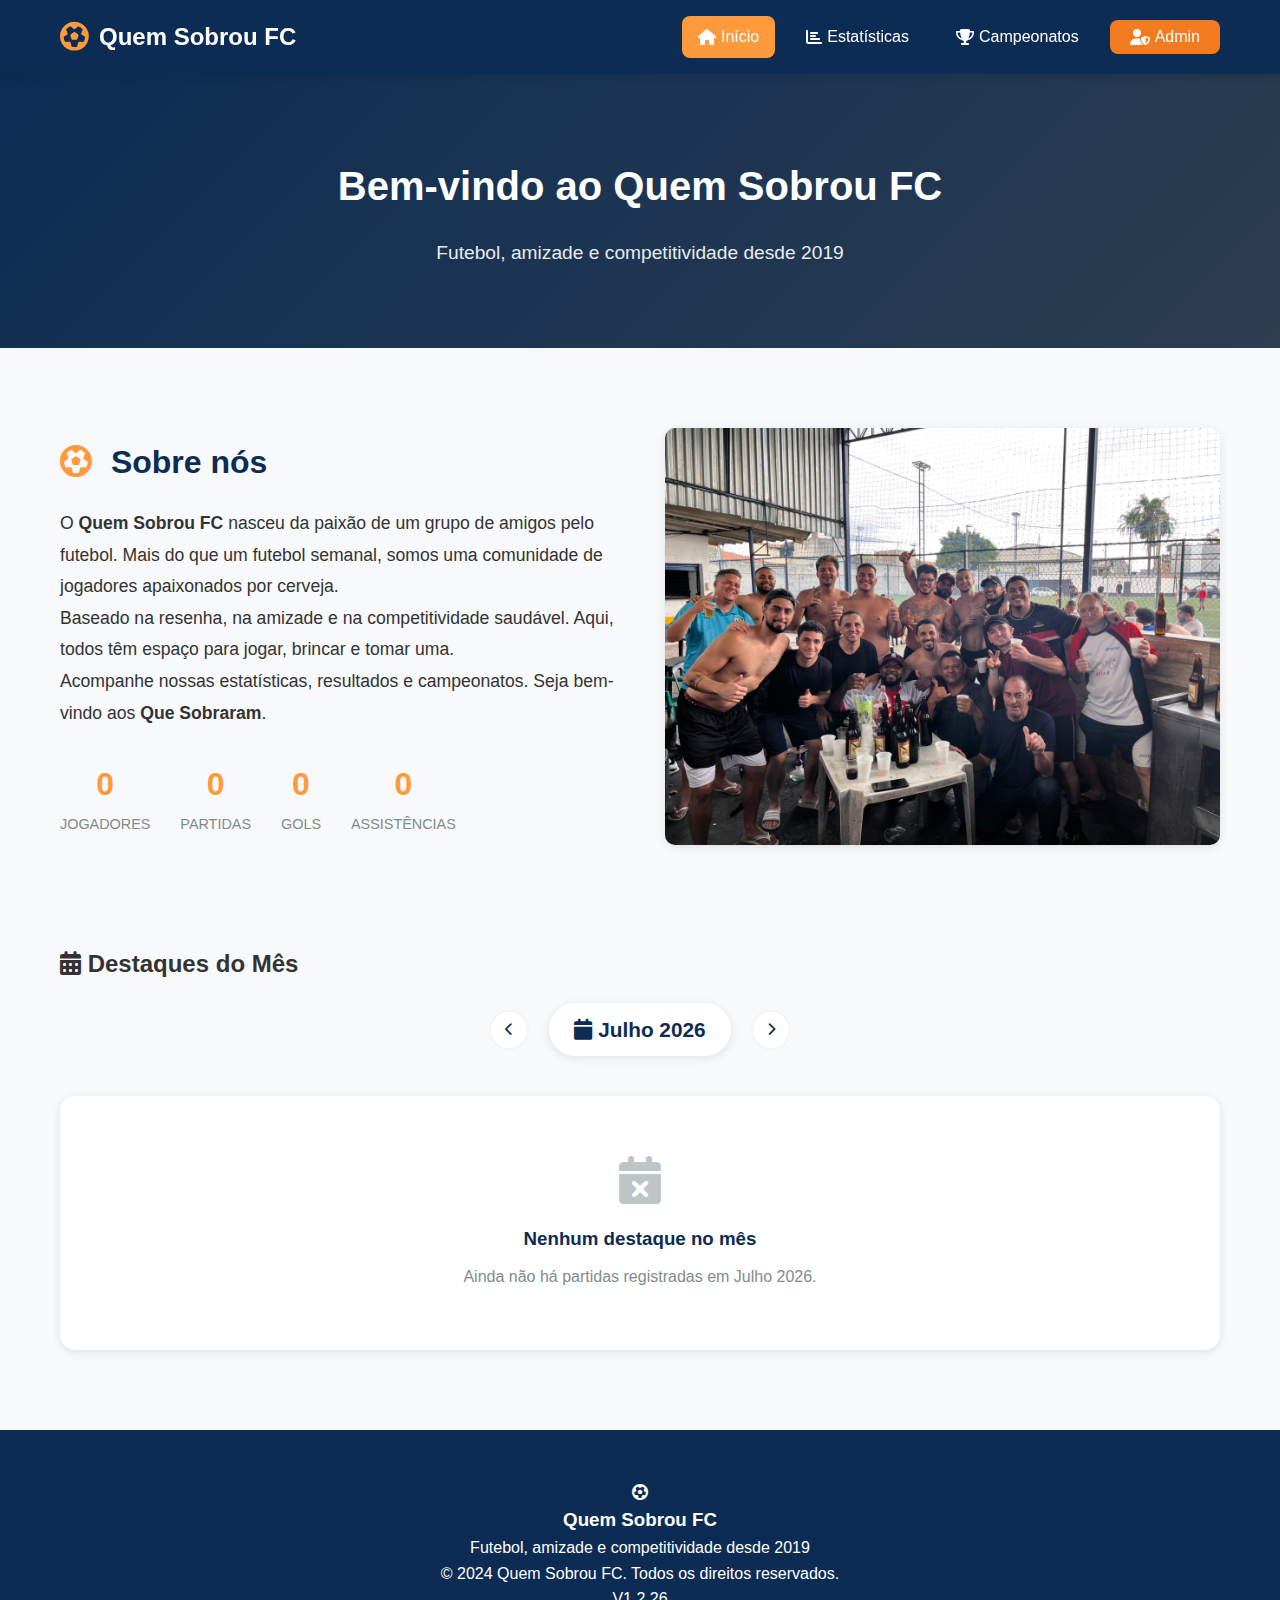
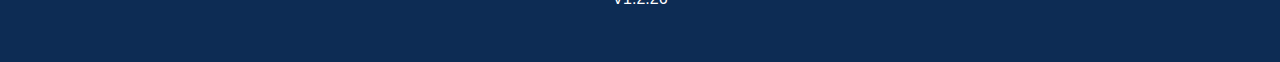
<file: index.html>
<!DOCTYPE html>
<html lang="pt-BR">
<head>
    <meta charset="UTF-8">
    <meta name="viewport" content="width=device-width, initial-scale=1.0">
    <title>Quem Sobrou FC - Início</title>
    
    <!-- FONT AWESOME -->
    <link rel="stylesheet" href="https://cdnjs.cloudflare.com/ajax/libs/font-awesome/6.4.0/css/all.min.css">
    
    <!-- CSS -->
    <link rel="stylesheet" href="css/style.css">
</head>
<body>
    <!-- ============================================ -->
    <!-- NAVBAR -->
    <!-- ============================================ -->
    <nav class="navbar">
        <div class="nav-container">
            <div class="nav-brand">
                <i class="fas fa-futbol"></i>
                <h1>Quem Sobrou FC</h1>
            </div>
            
            <div class="nav-menu">
                <a href="index.html" class="nav-link active">
                    <i class="fas fa-home"></i> Início
                </a>
                <a href="mural.html" class="nav-link">
                    <i class="fas fa-chart-bar"></i> Estatísticas
                </a>
                <a href="tournament.html" class="nav-link">
                    <i class="fas fa-trophy"></i> Campeonatos
                </a>
                <button id="admin-login-btn" class="nav-btn">
                    <i class="fas fa-user-shield"></i> Admin
                </button>
            </div>
            
            <button class="nav-toggle" id="navToggle">
                <i class="fas fa-bars"></i>
            </button>
        </div>
    </nav>

    <!-- ============================================ -->
    <!-- HERO SECTION -->
    <!-- ============================================ -->
    <section class="hero">
        <div class="hero-content">
            <h2>Bem-vindo ao Quem Sobrou FC</h2>
            <p>Futebol, amizade e competitividade desde 2019</p>
        </div>
    </section>

    
    <section class="about-section">
        <div class="about-container">
            <div class="about-content">
                <h2>
                    <i class="fas fa-futbol"></i> 
                    Sobre nós
                </h2>
                <div class="about-text">
                    <p>O <strong>Quem Sobrou FC</strong> nasceu da paixão de um grupo de amigos pelo futebol. Mais do que um futebol semanal, somos uma comunidade de jogadores apaixonados por cerveja.</p>
                    <p>Baseado na resenha, na amizade e na competitividade saudável. Aqui, todos têm espaço para jogar, brincar e tomar uma.</p>
                    <p>Acompanhe nossas estatísticas, resultados e campeonatos. Seja bem-vindo aos <strong>Que Sobraram</strong>.</p>
                </div>
                
                <div class="about-stats">
                    <div class="about-stat">
                        <span class="number" id="totalJogadores">0</span>
                        <span class="label">Jogadores</span>
                    </div>
                    <div class="about-stat">
                        <span class="number" id="totalPartidas">0</span>
                        <span class="label">Partidas</span>
                    </div>
                    <div class="about-stat">
                        <span class="number" id="totalGols">0</span>
                        <span class="label">Gols</span>
                    </div>
                    <div class="about-stat">
                        <span class="number" id="totalAssists">0</span>
                        <span class="label">Assistências</span>
                    </div>
                </div>
            </div>
            
            <div class="about-image">
                <img src="images/quem-sobrou-fc.jpg" alt="Time Quem Sobrou FC" 
                     onerror="this.style.display='none'; this.nextElementSibling.style.display='flex';">
                <div class="about-image-placeholder" style="display: none;">
                    <i class="fas fa-users"></i>
                    <p>🖼️ Quem Sobrou FC</p>
                    <p style="font-size: 0.9rem; margin-top: 10px;">Adicione aqui a foto do time</p>
                </div>
            </div>
        </div>
    </section>

    <!-- ============================================ -->
    <!-- DESTAQUES DO MÊS (ATUALIZADO) -->
    <!-- ============================================ -->
    <section class="highlights">
        <div class="container">
            <h2><i class="fas fa-calendar-alt"></i> Destaques do Mês</h2>
            
            <!-- SELETOR DE MÊS -->
            <div class="month-highlight-selector">
                <button id="prevMonthBtn" class="month-nav-btn">
                    <i class="fas fa-chevron-left"></i>
                </button>
                <span id="currentMonthDisplay" class="current-month">
                    <i class="fas fa-calendar"></i> 
                    <span id="monthName">Fevereiro 2024</span>
                </span>
                <button id="nextMonthBtn" class="month-nav-btn">
                    <i class="fas fa-chevron-right"></i>
                </button>
            </div>
            
            <!-- CARDS DE DESTAQUE -->
            <div class="stats-grid" id="monthlyHighlights">
                <div class="stat-card highlight-card" id="artilheiroCard">
                    <div class="stat-icon">
                        <i class="fas fa-crown"></i>
                    </div>
                    <span class="stat-badge">⚽ ARTILHEIRO DO MÊS</span>
                    <h3 id="artilheiroNome">---</h3>
                    <p class="player-stats" id="artilheiroStats">0 gols</p>
                    <div class="player-meta" id="artilheiroMeta"></div>
                </div>
                
                <div class="stat-card highlight-card" id="assistenteCard">
                    <div class="stat-icon">
                        <i class="fas fa-handshake"></i>
                    </div>
                    <span class="stat-badge">🎯 GARÇOM DO MÊS</span>
                    <h3 id="assistenteNome">---</h3>
                    <p class="player-stats" id="assistenteStats">0 assistências</p>
                    <div class="player-meta" id="assistenteMeta"></div>
                </div>
                
                <div class="stat-card highlight-card" id="mvpCard">
                    <div class="stat-icon">
                        <i class="fas fa-star"></i>
                    </div>
                    <span class="stat-badge">🏆 MVP DO MÊS</span>
                    <h3 id="mvpNome">---</h3>
                    <p class="player-stats" id="mvpStats">⭐ 0.0 de média</p>
                    <div class="player-meta" id="mvpMeta"></div>
                </div>
            </div>
            
            <!-- MENSAGEM DE CARREGAMENTO -->
            <div id="highlightsLoading" class="empty-state" style="display: none;">
                <i class="fas fa-spinner fa-spin"></i>
                <p>Carregando estatísticas do mês...</p>
            </div>
            
            <!-- MENSAGEM SEM DADOS -->
            <div id="noHighlightsMessage" class="empty-state" style="display: none;">
                <i class="fas fa-calendar-times"></i>
                <h3>Nenhum destaque no mês</h3>
                <p>Ainda não há partidas registradas em <span id="emptyMonthName">Fevereiro 2024</span>.</p>
            </div>
        </div>
    </section>

    <!-- ============================================ -->
    <!-- MODAL DE LOGIN -->
    <!-- ============================================ -->
    <div id="login-modal" class="modal">
        <div class="modal-content">
            <div class="modal-header">
                <h3><i class="fas fa-user-shield"></i> Acesso Administrativo</h3>
                <button class="close-modal">&times;</button>
            </div>
            <div class="modal-body">
                <form id="login-form">
                    <div class="form-group">
                        <label for="username">Usuário</label>
                        <input type="text" id="username" class="form-control" placeholder="Digite seu usuário" required>
                    </div>
                    <div class="form-group">
                        <label for="password">Senha</label>
                        <input type="password" id="password" class="form-control" placeholder="Digite sua senha" required>
                    </div>
                    <div class="form-group">
                        <label>
                            <input type="checkbox" id="remember-me"> Lembrar meu usuário
                        </label>
                    </div>
                    <button type="submit" class="btn btn-login">
                        <i class="fas fa-sign-in-alt"></i> Entrar no Painel
                    </button>
                    <div id="login-error" class="login-error">
                        <i class="fas fa-exclamation-circle"></i>
                        <span id="error-message">Usuário ou senha incorretos</span>
                    </div>
                </form>
            </div>
        </div>
    </div>

    <!-- ============================================ -->
    <!-- RODAPÉ -->
    <!-- ============================================ -->
    <footer class="footer">
        <div class="container">
            <div class="footer-content">
                <div class="footer-brand">
                    <i class="fas fa-futbol"></i>
                    <h3>Quem Sobrou FC</h3>
                    <p>Futebol, amizade e competitividade desde 2019</p>
                </div>
                
                <div class="footer-social">
                    <!-- <a href="#" target="_blank"><i class="fab fa-instagram"></i></a>
                    <a href="#" target="_blank"><i class="fab fa-whatsapp"></i></a>
                    <a href="#" target="_blank"><i class="fab fa-telegram"></i></a> -->
                </div>
            </div>
            <div class="footer-copyright">
                <p>&copy; 2024 Quem Sobrou FC. Todos os direitos reservados.</p>
                <p>V1.2.26</p>
            </div>
        </div>
    </footer>

    <!-- SCRIPTS -->
    <script src="js/credentials.js"></script>
    <script src="js/auth.js"></script>
    <script src="js/main.js"></script>

    <script>
        
        document.addEventListener('DOMContentLoaded', function() {
            // Elementos do seletor de mês
            const prevMonthBtn = document.getElementById('prevMonthBtn');
            const nextMonthBtn = document.getElementById('nextMonthBtn');
            const monthNameEl = document.getElementById('monthName');
            const emptyMonthNameEl = document.getElementById('emptyMonthName');
            
            // Estado do mês atual
            let currentMonth = new Date().getMonth() + 1; // 1-12
            let currentYear = new Date().getFullYear();
            
            // Nomes dos meses
            const monthNames = [
                'Janeiro', 'Fevereiro', 'Março', 'Abril', 'Maio', 'Junho',
                'Julho', 'Agosto', 'Setembro', 'Outubro', 'Novembro', 'Dezembro'
            ];
            
            // Atualizar título do mês
            function atualizarTituloMes() {
                const nomeMes = `${monthNames[currentMonth - 1]} ${currentYear}`;
                if (monthNameEl) monthNameEl.textContent = nomeMes;
                if (emptyMonthNameEl) emptyMonthNameEl.textContent = nomeMes;
            }
            
            // Carregar dados do localStorage
            function carregarDadosMes() {
                try {
                    const saved = localStorage.getItem('quemSobrouFC');
                    if (!saved) return { players: [], matches: [] };
                    
                    const data = JSON.parse(saved);
                    return {
                        players: data.players || [],
                        matches: data.matches || []
                    };
                } catch (e) {
                    console.error('Erro ao carregar dados:', e);
                    return { players: [], matches: [] };
                }
            }
            
            // Filtrar partidas do mês atual
            function filtrarPartidasDoMes() {
                const dados = carregarDadosMes();
                
                return dados.matches.filter(match => {
                    const data = new Date(match.data);
                    const ano = data.getFullYear();
                    const mes = data.getMonth() + 1;
                    return ano === currentYear && mes === currentMonth;
                });
            }
            
            // Calcular estatísticas do mês
            function calcularEstatisticasMes() {
                const partidas = filtrarPartidasDoMes();
                const dados = carregarDadosMes();
                
                const stats = {
                    jogadores: {},
                    totalGols: 0,
                    totalAssists: 0,
                    totalPartidas: partidas.length
                };
                
                // Inicializar jogadores
                dados.players.forEach(jogador => {
                    stats.jogadores[jogador.id] = {
                        id: jogador.id,
                        nome: jogador.nome,
                        partidas: 0,
                        gols: 0,
                        assists: 0,
                        rating: 0
                    };
                });
                
                // Calcular estatísticas das partidas do mês
                partidas.forEach(partida => {
                    partida.estatisticas.forEach(est => {
                        if (stats.jogadores[est.jogadorId]) {
                            stats.jogadores[est.jogadorId].partidas++;
                            stats.jogadores[est.jogadorId].gols += est.gols || 0;
                            stats.jogadores[est.jogadorId].assists += est.assists || 0;
                            stats.jogadores[est.jogadorId].rating += est.rating || 0;
                        }
                    });
                });
                
                return stats;
            }
            
            // Atualizar cards de destaque
            function atualizarDestaquesMes() {
                const stats = calcularEstatisticasMes();
                const partidas = filtrarPartidasDoMes();
                
                const loadingEl = document.getElementById('highlightsLoading');
                const noDataEl = document.getElementById('noHighlightsMessage');
                const cardsContainer = document.getElementById('monthlyHighlights');
                
                // Se não houver partidas no mês
                if (partidas.length === 0) {
                    cardsContainer.style.display = 'none';
                    if (noDataEl) noDataEl.style.display = 'block';
                    if (loadingEl) loadingEl.style.display = 'none';
                    
                    // Limpar cards
                    document.getElementById('artilheiroNome').textContent = '---';
                    document.getElementById('artilheiroStats').textContent = '0 gols';
                    document.getElementById('assistenteNome').textContent = '---';
                    document.getElementById('assistenteStats').textContent = '0 assistências';
                    document.getElementById('mvpNome').textContent = '---';
                    document.getElementById('mvpStats').textContent = '⭐ 0.0 de média';
                    return;
                }
                
                // Mostrar cards e esconder mensagens
                cardsContainer.style.display = 'grid';
                if (noDataEl) noDataEl.style.display = 'none';
                if (loadingEl) loadingEl.style.display = 'none';
                
                // Encontrar artilheiro
                let artilheiro = null;
                let maxGols = 0;
                
                // Encontrar garçom
                let assistente = null;
                let maxAssists = 0;
                
                // Encontrar MVP (melhor média de rating)
                let mvp = null;
                let maxMedia = 0;
                
                Object.values(stats.jogadores).forEach(jogador => {
                    if (jogador.partidas === 0) return;
                    
                    // Gols
                    if (jogador.gols > maxGols) {
                        maxGols = jogador.gols;
                        artilheiro = jogador;
                    }
                    
                    // Assistências
                    if (jogador.assists > maxAssists) {
                        maxAssists = jogador.assists;
                        assistente = jogador;
                    }
                    
                    // Média de rating
                    const media = jogador.rating / jogador.partidas;
                    if (media > maxMedia) {
                        maxMedia = media;
                        mvp = jogador;
                    }
                });
                
                // Atualizar card do artilheiro
                if (artilheiro) {
                    document.getElementById('artilheiroNome').textContent = artilheiro.nome;
                    document.getElementById('artilheiroStats').textContent = `${artilheiro.gols} gol${artilheiro.gols !== 1 ? 's' : ''}`;
                    document.getElementById('artilheiroMeta').innerHTML = `<small>⚽ ${artilheiro.partidas} jogo${artilheiro.partidas !== 1 ? 's' : ''}</small>`;
                } else {
                    document.getElementById('artilheiroNome').textContent = '---';
                    document.getElementById('artilheiroStats').textContent = '0 gols';
                    document.getElementById('artilheiroMeta').innerHTML = '';
                }
                
                // Atualizar card do assistente
                if (assistente) {
                    document.getElementById('assistenteNome').textContent = assistente.nome;
                    document.getElementById('assistenteStats').textContent = `${assistente.assists} assistência${assistente.assists !== 1 ? 's' : ''}`;
                    document.getElementById('assistenteMeta').innerHTML = `<small>🎯 ${assistente.partidas} jogo${assistente.partidas !== 1 ? 's' : ''}</small>`;
                } else {
                    document.getElementById('assistenteNome').textContent = '---';
                    document.getElementById('assistenteStats').textContent = '0 assistências';
                    document.getElementById('assistenteMeta').innerHTML = '';
                }
                
                // Atualizar card do MVP
                if (mvp) {
                    const mediaFormatada = (mvp.rating / mvp.partidas).toFixed(1);
                    document.getElementById('mvpNome').textContent = mvp.nome;
                    document.getElementById('mvpStats').textContent = `⭐ ${mediaFormatada} de média`;
                    document.getElementById('mvpMeta').innerHTML = `<small>🏆 ${mvp.partidas} jogo${mvp.partidas !== 1 ? 's' : ''}</small>`;
                } else {
                    document.getElementById('mvpNome').textContent = '---';
                    document.getElementById('mvpStats').textContent = '⭐ 0.0 de média';
                    document.getElementById('mvpMeta').innerHTML = '';
                }
            }
            
            // Atualizar estatísticas gerais (sobre o time)
            function atualizarEstatisticasGerais() {
                const dados = carregarDadosMes();
                
                const totalJogadores = dados.players?.length || 0;
                const totalPartidas = dados.matches?.length || 0;
                const totalGols = dados.matches?.reduce((sum, m) => 
                    sum + m.estatisticas?.reduce((s, e) => s + (e.gols || 0), 0), 0) || 0;
                const totalAssists = dados.matches?.reduce((sum, m) => 
                    sum + m.estatisticas?.reduce((s, e) => s + (e.assists || 0), 0), 0) || 0;
                
                const jogadoresEl = document.getElementById('totalJogadores');
                const partidasEl = document.getElementById('totalPartidas');
                const golsEl = document.getElementById('totalGols');
                const assistsEl = document.getElementById('totalAssists');
                
                if (jogadoresEl) jogadoresEl.textContent = totalJogadores;
                if (partidasEl) partidasEl.textContent = totalPartidas;
                if (golsEl) golsEl.textContent = totalGols;
                if (assistsEl) assistsEl.textContent = totalAssists;
            }
            
            // Navegação entre meses
            if (prevMonthBtn) {
                prevMonthBtn.addEventListener('click', function() {
                    currentMonth--;
                    if (currentMonth < 1) {
                        currentMonth = 12;
                        currentYear--;
                    }
                    atualizarTituloMes();
                    atualizarDestaquesMes();
                });
            }
            
            if (nextMonthBtn) {
                nextMonthBtn.addEventListener('click', function() {
                    currentMonth++;
                    if (currentMonth > 12) {
                        currentMonth = 1;
                        currentYear++;
                    }
                    atualizarTituloMes();
                    atualizarDestaquesMes();
                });
            }
            
            // Inicializar
            atualizarTituloMes();
            atualizarDestaquesMes();
            atualizarEstatisticasGerais();
            
            // Atualizar a cada 30 segundos
            setInterval(() => {
                atualizarDestaquesMes();
                atualizarEstatisticasGerais();
            }, 30000);
        });
    </script>
</body>
</html>
</file>
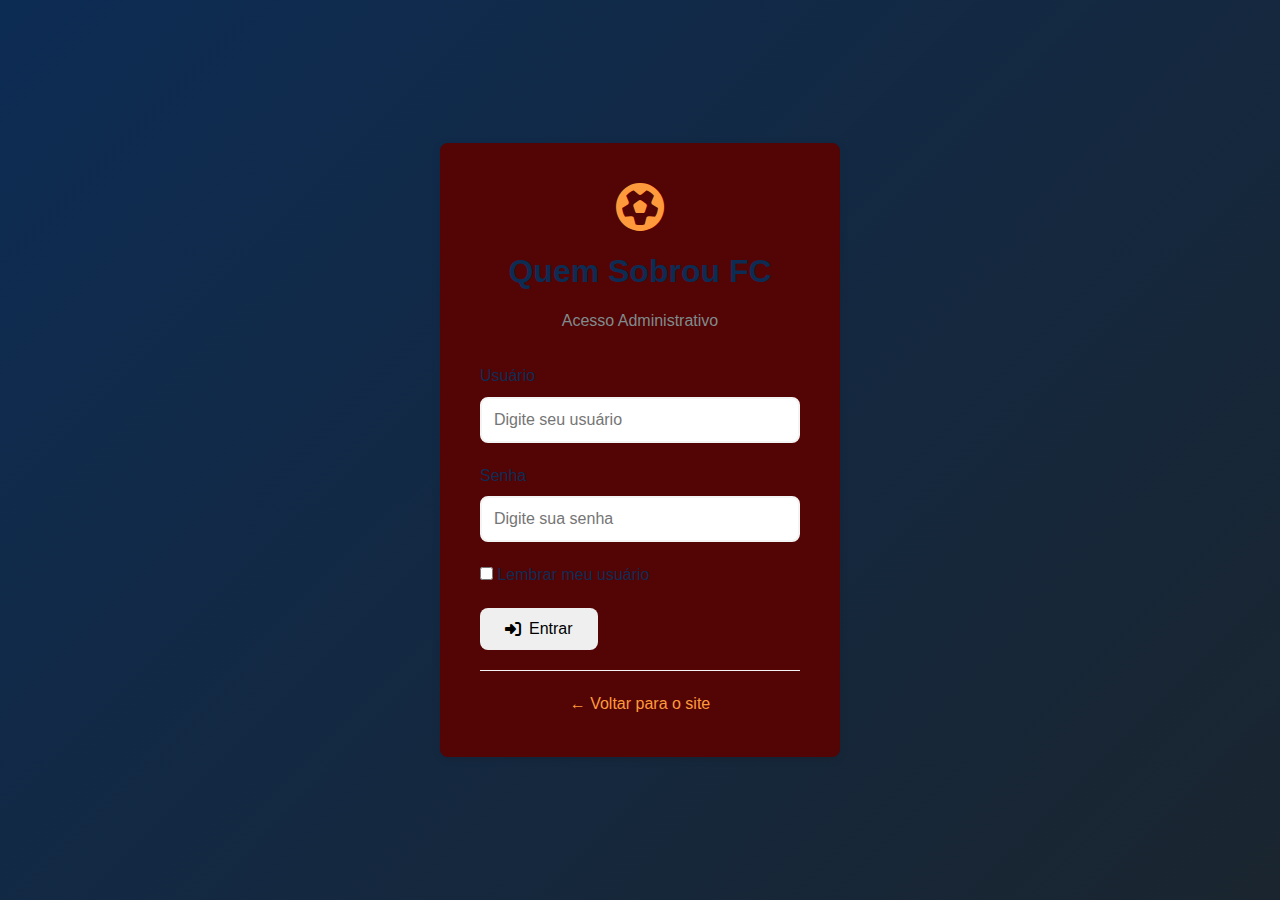
<file: admin.html>
<!DOCTYPE html>
<html lang="pt-BR">
<head>
    <meta charset="UTF-8">
    <meta name="viewport" content="width=device-width, initial-scale=1.0">
    <title>Quem Sobrou FC - Painel Admin</title>
    
    <!-- FONT AWESOME -->
    <link rel="stylesheet" href="https://cdnjs.cloudflare.com/ajax/libs/font-awesome/6.4.0/css/all.min.css">
    
    <!-- CSS -->
    <link rel="stylesheet" href="css/style.css">
    <link rel="stylesheet" href="css/admin.css">
</head>
<body>
    <!-- ============================================ -->
    <!-- TELA DE LOGIN (INICIAL) -->
    <!-- ============================================ -->
    <div id="login-page" class="login-page">
        <div class="login-container">
            <div class="login-header">
                <i class="fas fa-futbol"></i>
                <h1>Quem Sobrou FC</h1>
                <p>Acesso Administrativo</p>
            </div>
            
            <form id="login-form" class="login-form">
                <div class="form-group">
                    <label for="username">Usuário</label>
                    <input type="text" id="username" class="form-control" placeholder="Digite seu usuário" required>
                </div>
                
                <div class="form-group">
                    <label for="password">Senha</label>
                    <input type="password" id="password" class="form-control" placeholder="Digite sua senha" required>
                </div>
                
                <div class="form-group">
                    <label>
                        <input type="checkbox" id="remember-me"> Lembrar meu usuário
                    </label>
                </div>
                
                <button type="submit" class="btn btn-login">
                    <i class="fas fa-sign-in-alt"></i> Entrar
                </button>
                
                <div id="login-error" class="login-error">
                    <i class="fas fa-exclamation-circle"></i>
                    <span id="error-message">Usuário ou senha incorretos</span>
                </div>
            </form>
            
            <div class="login-footer">
                <a href="index.html">← Voltar para o site</a>
            </div>
        </div>
    </div>

    <!-- ============================================ -->
    <!-- PAINEL ADMIN (OCULTO INICIALMENTE) -->
    <!-- ============================================ -->
    <div id="app-container" style="display: none;">
        <!-- HEADER -->
        <header class="admin-header">
            <div class="header-top">
                <div>
                    <h1><i class="fas fa-futbol"></i> Painel Administrativo</h1>
                    <p class="user-info"></p>
                </div>
                <div class="header-actions">
                    <button id="home-btn" class="btn btn-secondary">
                        <i class="fas fa-home"></i> Home
                    </button>
                    <button id="logout-btn" class="btn btn-danger">
                        <i class="fas fa-sign-out-alt"></i> Sair
                    </button>
                </div>
            </div>
            
            <!-- NAVEGAÇÃO -->
            <div class="nav-tabs">
                <div class="nav-tab active" data-page="new-match">
                    <i class="fas fa-plus-circle"></i> Nova Partida
                </div>
                <div class="nav-tab" data-page="manage-players">
                    <i class="fas fa-users"></i> Gerenciar Jogadores
                </div>
                <div class="nav-tab" data-page="tournament">
                    <i class="fas fa-diagram-project"></i> Mata-Mata
                </div>
                <div class="nav-tab" data-page="mural">
                    <i class="fas fa-chart-bar"></i> Mural
                </div>
            </div>
        </header>

        <!-- CONTEÚDO -->
        <div class="content">
            <!-- PÁGINA: NOVA PARTIDA -->
            <div id="new-match-page" class="page active">
                <div class="step-container">
                    <h2><i class="fas fa-futbol"></i> Registrar Nova Partida</h2>
                    
                    <!-- STEP 1: ADICIONAR JOGADORES -->
                    <div id="step1">
                        <h3>Passo 1: Adicione os jogadores</h3>
                        <div class="form-row">
                            <input type="text" id="playerName" class="form-control" placeholder="Nome do jogador">
                            <button id="addPlayer" class="btn btn-primary">
                                <i class="fas fa-plus"></i> Adicionar
                            </button>
                        </div>
                        
                        <div class="players-list-container">
                            <h4>Jogadores nesta partida: <span id="playersCount">0</span></h4>
                            <div id="playersList" class="players-list"></div>
                            <div id="emptyPlayersMessage" class="empty-state">
                                <p>Nenhum jogador adicionado.</p>
                            </div>
                        </div>
                        
                        <button id="goToStep2" class="btn btn-success">
                            Próximo <i class="fas fa-arrow-right"></i>
                        </button>
                    </div>
                    
                    <!-- STEP 2: ESTATÍSTICAS -->
                    <div id="step2" style="display: none;">
                        <h3>Passo 2: Insira gols e assistências</h3>
                        
                        <table id="statsTable">
                            <thead>
                                <tr>
                                    <th>Jogador</th>
                                    <th>Gols</th>
                                    <th>Assistências</th>
                                    <th>Ações</th>
                                </tr>
                            </thead>
                            <tbody id="statsTableBody"></tbody>
                        </table>
                        <div id="emptyStatsMessage" class="empty-state">
                            <p>Nenhum jogador na partida.</p>
                        </div>
                        
                        <div class="form-actions">
                            <button id="backToStep1" class="btn btn-secondary">
                                <i class="fas fa-arrow-left"></i> Voltar
                            </button>
                            <button id="goToStep3" class="btn btn-success">
                                Ver Resultados <i class="fas fa-arrow-right"></i>
                            </button>
                        </div>
                    </div>
                    
                    <!-- STEP 3: RESULTADOS -->
                    <div id="step3" style="display: none;">
                        <h3>Passo 3: Resultados da partida</h3>
                        
                        <div id="resultsContainer" class="results-container"></div>
                        <div id="emptyResultsMessage" class="empty-state">
                            <p>Nenhum resultado para exibir.</p>
                        </div>
                        
                        <div class="form-actions">
                            <button id="backToStep2" class="btn btn-secondary">
                                <i class="fas fa-arrow-left"></i> Voltar
                            </button>
                            <button id="saveMatch" class="btn btn-success">
                                <i class="fas fa-save"></i> Salvar Partida
                            </button>
                            <button id="resetAll" class="btn btn-warning">
                                <i class="fas fa-redo"></i> Nova Partida
                            </button>
                        </div>
                    </div>
                </div>
            </div>
            
            <!-- PÁGINA: GERENCIAR JOGADORES -->
            <div id="manage-players-page" class="page">
                <div class="container">
                    <h2><i class="fas fa-users"></i> Gerenciar Jogadores</h2>
                    
                    <div class="form-row">
                        <input type="text" id="newPlayerName" class="form-control" placeholder="Nome do jogador">
                        <button id="addNewPlayer" class="btn btn-primary">
                            <i class="fas fa-plus"></i> Cadastrar
                        </button>
                    </div>
                    
                    <h3>Jogadores Cadastrados</h3>
                    <div id="allPlayersList" class="players-list"></div>
                    <div id="noPlayersMessage" class="empty-state">
                        <p>Nenhum jogador cadastrado.</p>
                    </div>
                </div>
            </div>
            
            <!-- PÁGINA: MATA-MATA -->
            <div id="tournament-page" class="page">
                <div class="container">
                    <h2><i class="fas fa-diagram-project"></i> Campeonato Mata-Mata</h2>
                    
                    <div class="form-row">
                        <input type="text" id="tournamentName" class="form-control" placeholder="Nome do campeonato">                
                        <select id="tournamentYear" class="form-control">
                            <option value="2024">2024</option>
                        </select>
                        <button id="createTournamentBtn" class="btn btn-primary">
                            <i class="fas fa-plus"></i> Criar
                        </button>
                    </div>
                    
                    <h3>Campeonatos Criados</h3>
                    <div id="tournamentsList" class="tournaments-list"></div>
                    <div id="noTournamentsMessage" class="empty-state">
                        <p>Nenhum campeonato criado.</p>
                    </div>
                </div>
            </div>
            
            <!-- PÁGINA: MURAL -->
            <div id="mural-page" class="page">
                <div class="container">
                    <h2><i class="fas fa-chart-bar"></i> Mural de Estatísticas</h2>
                    
                    <div class="period-selector">
                        <button class="period-btn prev-period"><i class="fas fa-chevron-left"></i></button>
                        <span id="currentPeriod">2024</span>
                        <button class="period-btn next-period"><i class="fas fa-chevron-right"></i></button>
                    </div>
                    
                    <div class="period-tabs">
                        <button class="period-tab active" data-period-type="year">Anual</button>
                        <button class="period-tab" data-period-type="month">Mensal</button>
                    </div>
                    
                    <div id="periodStats" class="stats-grid"></div>
                    <div id="playerStatsGrid" class="player-stats-grid"></div>
                    <div id="matchesList" class="matches-list"></div>
                    <div id="noMatchesMessage" class="empty-state">
                        <p>Nenhuma partida no período.</p>
                    </div>
                </div>
            </div>
        </div>
    </div>

    <!-- SCRIPTS -->
    <script src="js/credentials.js"></script>
    <script src="js/auth.js"></script>
    <script src="js/admin.js"></script>
</body>
</html>
</file>
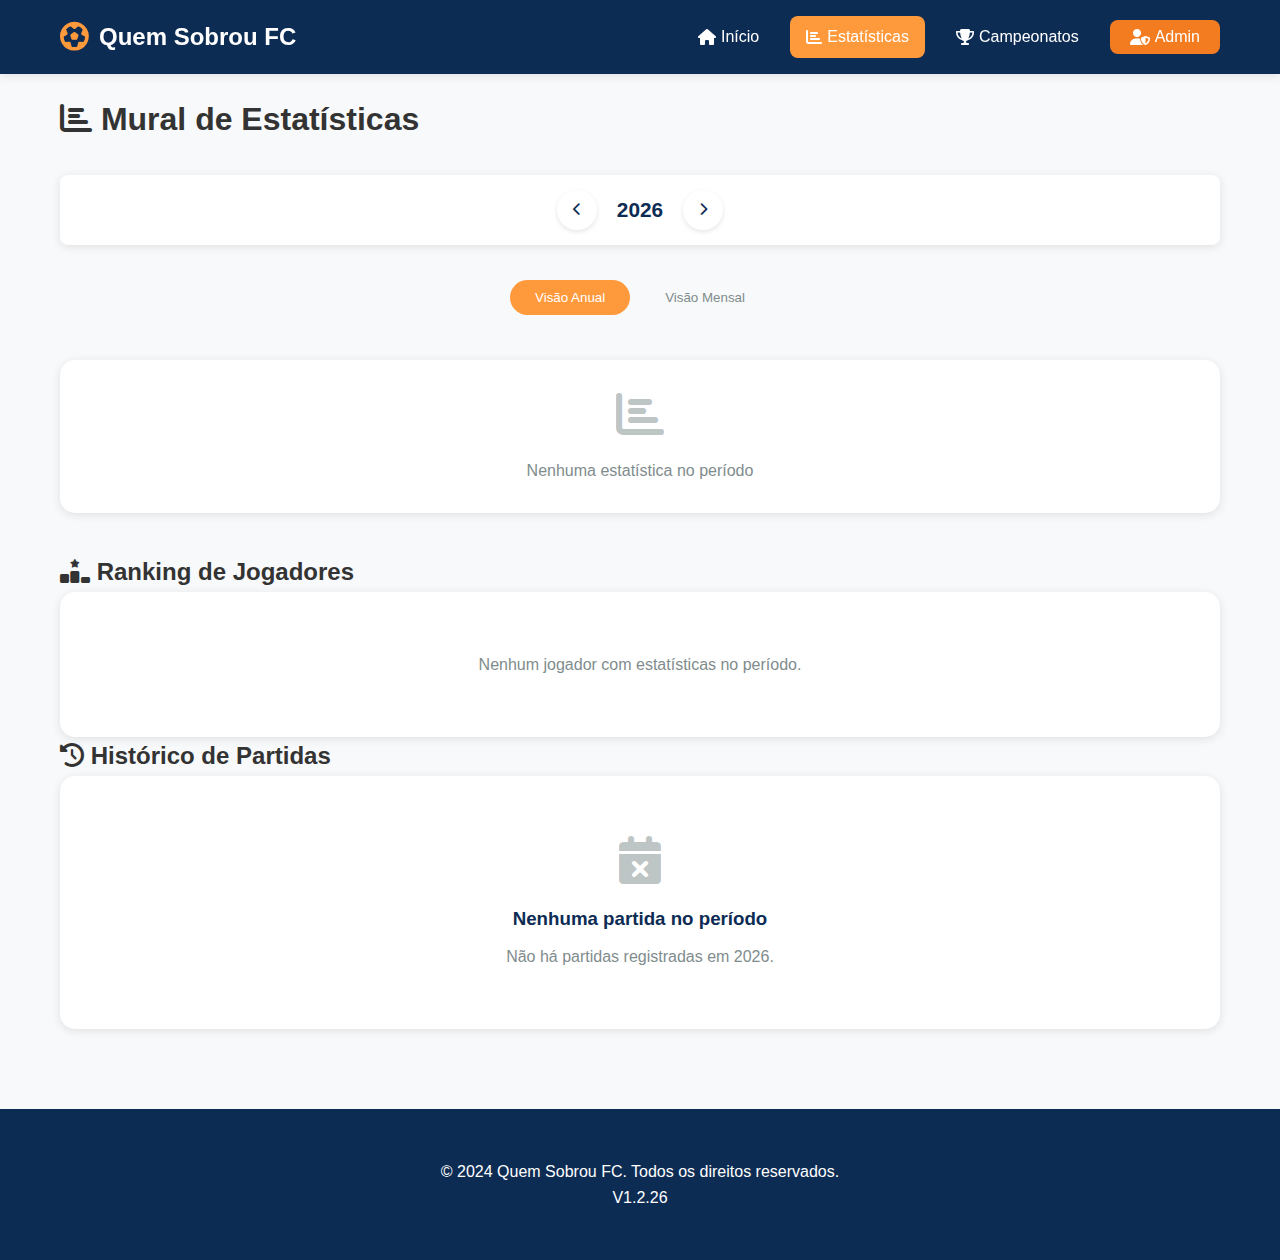
<file: mural.html>
<!DOCTYPE html>
<html lang="pt-BR">
<head>
    <meta charset="UTF-8">
    <meta name="viewport" content="width=device-width, initial-scale=1.0">
    <title>Quem Sobrou FC - Estatísticas</title>
    
    <!-- FONT AWESOME -->
    <link rel="stylesheet" href="https://cdnjs.cloudflare.com/ajax/libs/font-awesome/6.4.0/css/all.min.css">
    
    <!-- CSS -->
    <link rel="stylesheet" href="css/style.css">
</head>
<body>
    <!-- ============================================ -->
    <!-- NAVBAR -->
    <!-- ============================================ -->
    <nav class="navbar">
        <div class="nav-container">
            <div class="nav-brand">
                <i class="fas fa-futbol"></i>
                <h1>Quem Sobrou FC</h1>
            </div>
            
            <div class="nav-menu">
                <a href="index.html" class="nav-link">
                    <i class="fas fa-home"></i> Início
                </a>
                <a href="mural.html" class="nav-link active">
                    <i class="fas fa-chart-bar"></i> Estatísticas
                </a>
                <a href="tournament.html" class="nav-link">
                    <i class="fas fa-trophy"></i> Campeonatos
                </a>
                <button id="admin-login-btn" class="nav-btn">
                    <i class="fas fa-user-shield"></i> Admin
                </button>
            </div>
            
            <button class="nav-toggle" id="navToggle">
                <i class="fas fa-bars"></i>
            </button>
        </div>
    </nav>

    <!-- ============================================ -->
    <!-- CONTEÚDO PRINCIPAL -->
    <!-- ============================================ -->
    <main class="container">
        <h1><i class="fas fa-chart-bar"></i> Mural de Estatísticas</h1>
        
        <!-- SELETOR DE PERÍODO -->
        <div class="period-selector">
            <button class="period-btn prev-period"><i class="fas fa-chevron-left"></i></button>
            <span id="currentPeriod">2024</span>
            <button class="period-btn next-period"><i class="fas fa-chevron-right"></i></button>
        </div>
        
        <div class="period-tabs">
            <button class="period-tab active" data-period-type="year">Visão Anual</button>
            <button class="period-tab" data-period-type="month">Visão Mensal</button>
        </div>
        
        
        
        <!-- ESTATÍSTICAS GERAIS -->
        <div id="periodStats" class="stats-grid"></div>
        
        <!-- RANKING DE JOGADORES -->
        <h2><i class="fas fa-ranking-star"></i> Ranking de Jogadores</h2>
        <div id="playerStatsGrid" class="player-stats-grid"></div>
        <div id="noPlayersMessage" class="empty-state">
            <p>Nenhum jogador com estatísticas no período.</p>
        </div>
        
 
        <h2><i class="fas fa-history"></i> Histórico de Partidas</h2>
        <div id="matchesList" class="matches-list"></div>
        <div id="noMatchesMessage" class="empty-state">
            <p>Nenhuma partida registrada no período.</p>
        </div>
    </main>

    <div id="login-modal" class="modal">
        <div class="modal-content">
            <div class="modal-header">
                <h3><i class="fas fa-user-shield"></i> Acesso Administrativo</h3>
                <button class="close-modal">&times;</button>
            </div>
            <div class="modal-body">
                <form id="login-form">
                    <div class="form-group">
                        <label for="username">Usuário</label>
                        <input type="text" id="username" class="form-control" placeholder="Digite seu usuário" required>
                    </div>
                    <div class="form-group">
                        <label for="password">Senha</label>
                        <input type="password" id="password" class="form-control" placeholder="Digite sua senha" required>
                    </div>
                    <div class="form-group">
                        <label>
                            <input type="checkbox" id="remember-me"> Lembrar meu usuário
                        </label>
                    </div>
                    <button type="submit" class="btn btn-login">
                        <i class="fas fa-sign-in-alt"></i> Entrar no Painel
                    </button>
                    <div id="login-error" class="login-error">
                        <i class="fas fa-exclamation-circle"></i>
                        <span id="error-message">Usuário ou senha incorretos</span>
                    </div>
                </form>
            </div>
        </div>
    </div>
    <footer class="footer">
        <div class="container">
            <p>&copy; 2024 Quem Sobrou FC. Todos os direitos reservados.</p>
                <p>V1.2.26</p>
        </div>
    </footer>
    <script src="js/credentials.js"></script>
    <script src="js/auth.js"></script>
    <script src="js/mural.js"></script>
</body>
</html>
</file>
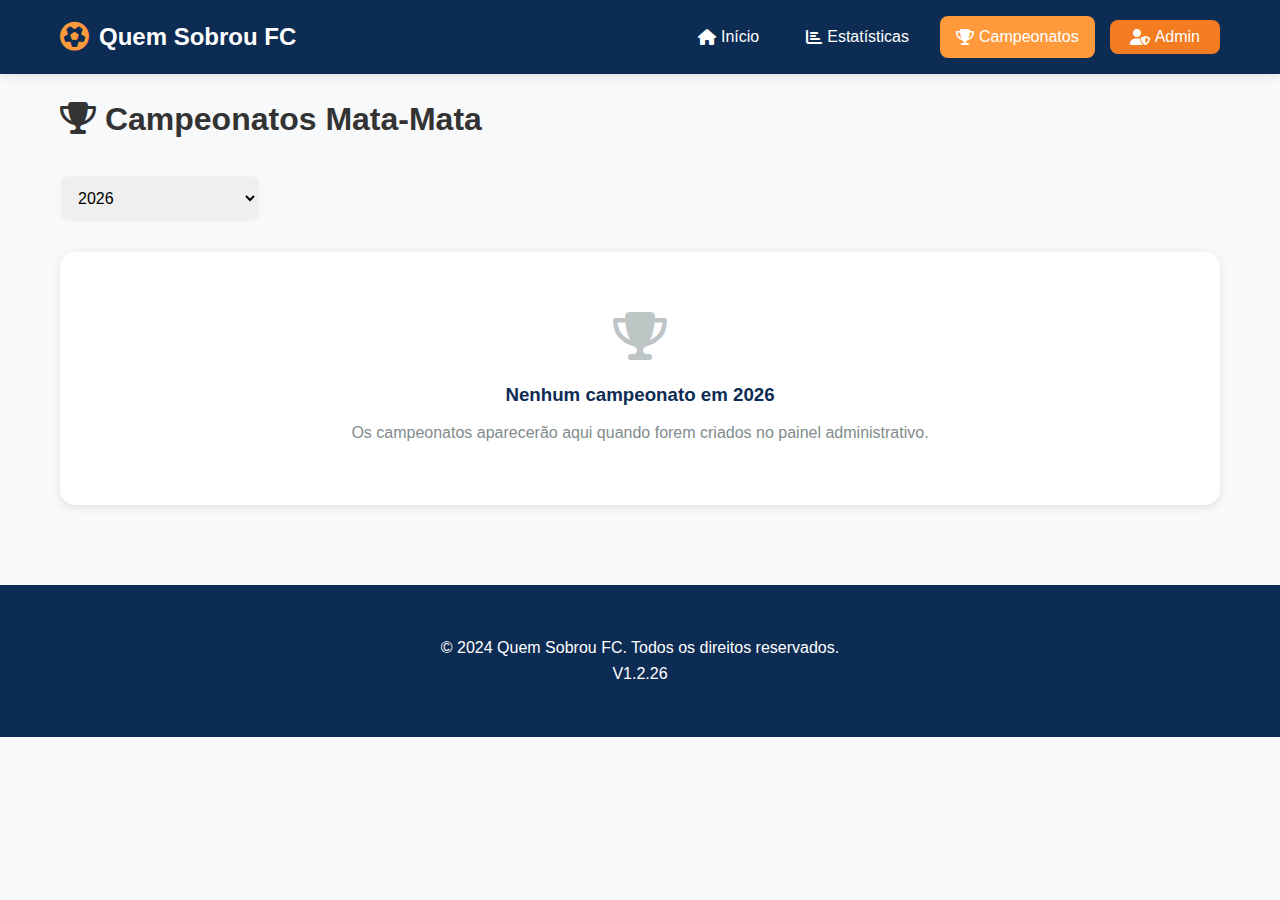
<file: tournament.html>
<!DOCTYPE html>
<html lang="pt-BR">
<head>
    <meta charset="UTF-8">
    <meta name="viewport" content="width=device-width, initial-scale=1.0">
    <title>Quem Sobrou FC - Campeonatos</title>
    
    <!-- FONT AWESOME -->
    <link rel="stylesheet" href="https://cdnjs.cloudflare.com/ajax/libs/font-awesome/6.4.0/css/all.min.css">
    
    <!-- CSS -->
    <link rel="stylesheet" href="css/style.css">
</head>
<body>
    <!-- ============================================ -->
    <!-- NAVBAR -->
    <!-- ============================================ -->
    <nav class="navbar">
        <div class="nav-container">
            <div class="nav-brand">
                <i class="fas fa-futbol"></i>
                <h1>Quem Sobrou FC</h1>
            </div>
            
            <div class="nav-menu">
                <a href="index.html" class="nav-link">
                    <i class="fas fa-home"></i> Início
                </a>
                <a href="mural.html" class="nav-link">
                    <i class="fas fa-chart-bar"></i> Estatísticas
                </a>
                <a href="tournament.html" class="nav-link active">
                    <i class="fas fa-trophy"></i> Campeonatos
                </a>
                <button id="admin-login-btn" class="nav-btn">
                    <i class="fas fa-user-shield"></i> Admin
                </button>
            </div>
            
            <button class="nav-toggle" id="navToggle">
                <i class="fas fa-bars"></i>
            </button>
        </div>
    </nav>

    <!-- ============================================ -->
    <!-- CONTEÚDO PRINCIPAL -->
    <!-- ============================================ -->
    <main class="container">
        <h1><i class="fas fa-trophy"></i> Campeonatos Mata-Mata</h1>
        
        <!-- FILTROS -->
        <div class="filters">         
            
            <select id="year-filter" class="form-control">
                <option value="2024">2024</option>
            </select>
        </div>
        
        <!-- LISTA DE CAMPEONATOS -->
        <div id="tournaments-grid" class="tournaments-grid"></div>
        <div id="noTournamentsMessage" class="empty-state">
            <i class="fas fa-trophy"></i>
            <h3>Nenhum campeonato disponível</h3>
            <p>Os campeonatos aparecerão aqui quando forem criados.</p>
        </div>
    </main>
    <div id="login-modal" class="modal">
        <div class="modal-content">
            <div class="modal-header">
                <h3><i class="fas fa-user-shield"></i> Acesso Administrativo</h3>
                <button class="close-modal">&times;</button>
            </div>
            <div class="modal-body">
                <form id="login-form">
                    <div class="form-group">
                        <label for="username">Usuário</label>
                        <input type="text" id="username" class="form-control" placeholder="Digite seu usuário" required>
                    </div>
                    <div class="form-group">
                        <label for="password">Senha</label>
                        <input type="password" id="password" class="form-control" placeholder="Digite sua senha" required>
                    </div>
                    <div class="form-group">
                        <label>
                            <input type="checkbox" id="remember-me"> Lembrar meu usuário
                        </label>
                    </div>
                    <button type="submit" class="btn btn-login">
                        <i class="fas fa-sign-in-alt"></i> Entrar no Painel
                    </button>
                    <div id="login-error" class="login-error">
                        <i class="fas fa-exclamation-circle"></i>
                        <span id="error-message">Usuário ou senha incorretos</span>
                    </div>
                </form>
            </div>
        </div>
    </div>

    <!-- ============================================ -->
    <!-- RODAPÉ -->
    <!-- ============================================ -->
    <footer class="footer">
        <div class="container">
            <p>&copy; 2024 Quem Sobrou FC. Todos os direitos reservados.</p>
                <p>V1.2.26</p>
        </div>
    </footer>

    <!-- SCRIPTS -->
    <script src="js/credentials.js"></script>
    <script src="js/auth.js"></script>
    <script src="js/tournament.js"></script>
</body>
</html>
</file>
<file: css/style.css>
/* ============================================
QUEM SOBROU FC - ESTILOS GLOBAIS
============================================ */

/* ===== VARIÁVEIS ===== */
:root {
--primary: #0D2C54;
--secondary: #FF9A3C;
--success: #27ae60;
--warning: #f39c12;
--danger: #F47C20;
--light: #ecf0f1;
--dark: #2c3e50;
--text: #333;
--text-light: #7f8c8d;
--border: #F4F4F4;
--shadow: 0 2px 10px rgba(0,0,0,0.1);
--radius: 8px;
}

/* ===== RESET ===== */
* {
margin: 0;
padding: 0;
box-sizing: border-box;
}

body {
font-family: 'Segoe UI', Tahoma, Geneva, Verdana, sans-serif;
background-color: #f8f9fa;
color: var(--text);
line-height: 1.6;
}

.container {
max-width: 1200px;
margin: 0 auto;
padding: 20px;
}

/* ===== NAVBAR ===== */
.navbar {
background-color: var(--primary);
color: white;
padding: 1rem 0;
position: sticky;
top: 0;
z-index: 1000;
box-shadow: var(--shadow);
}

.nav-container {
max-width: 1200px;
margin: 0 auto;
padding: 0 20px;
display: flex;
justify-content: space-between;
align-items: center;
}

.nav-brand {
display: flex;
align-items: center;
gap: 10px;
}

.nav-brand i {
font-size: 1.8rem;
color: var(--secondary);
}

.nav-brand h1 {
font-size: 1.5rem;
margin: 0;
}

.nav-menu {
display: flex;
gap: 15px;
align-items: center;
}

.nav-link {
color: white;
text-decoration: none;
padding: 8px 16px;
border-radius: var(--radius);
transition: all 0.3s;
display: flex;
align-items: center;
gap: 5px;
}

.nav-link:hover {
background-color: rgba(255,255,255,0.1);
}

.nav-link.active {
background-color: var(--secondary);
}

.nav-btn {
background-color: var(--danger);
color: white;
border: none;
padding: 8px 20px;
border-radius: var(--radius);
cursor: pointer;
display: flex;
align-items: center;
gap: 5px;
font-size: 1rem;
transition: all 0.3s;
}

.nav-btn:hover {
background-color: #c0392b;
}

.nav-toggle {
display: none;
background: none;
border: none;
color: white;
font-size: 1.5rem;
cursor: pointer;
}

/* ===== HERO SECTION ===== */
.hero {
background: linear-gradient(135deg, var(--primary), var(--dark));
color: white;
padding: 80px 20px;
text-align: center;
}

.hero h2 {
font-size: 2.5rem;
margin-bottom: 20px;
}

.hero p {
font-size: 1.2rem;
opacity: 0.9;
}

/* ===== STATS GRID ===== */
.stats-grid {
display: grid;
grid-template-columns: repeat(auto-fit, minmax(250px, 1fr));
gap: 30px;
margin: 40px 0;
}

.stat-card {
background: white;
padding: 30px;
border-radius: var(--radius);
text-align: center;
box-shadow: var(--shadow);
transition: transform 0.3s;
}

.stat-card:hover {
transform: translateY(-5px);
}

.stat-card i {
font-size: 2.5rem;
color: var(--secondary);
margin-bottom: 15px;
}

.stat-card h3 {
color: var(--primary);
margin-bottom: 10px;
}

.stat-value {
font-size: 1.5rem;
font-weight: bold;
color: var(--success);
}

/* ===== FORMULÁRIOS ===== */
.form-group {
margin-bottom: 20px;
}

.form-group label {
display: block;
margin-bottom: 8px;
font-weight: 500;
color: var(--primary);
}

.form-control {
width: 100%;
padding: 12px;
border: 2px solid var(--border);
border-radius: var(--radius);
font-size: 1rem;
transition: border-color 0.3s;
}

.form-control:focus {
outline: none;
border-color: var(--secondary);
}

.form-row {
display: flex;
gap: 15px;
margin-bottom: 20px;
}

.form-row .form-control {
flex: 1;
}

/* ===== BOTÕES ===== */
.btn {
padding: 12px 25px;
border: none;
border-radius: var(--radius);
font-size: 1rem;
font-weight: 500;
cursor: pointer;
display: inline-flex;
align-items: center;
gap: 8px;
transition: all 0.3s;
}

.btn-primary {
background-color: var(--secondary);
color: white;
}

.btn-primary:hover {
background-color: #2980b9;
}

.btn-success {
background-color: var(--success);
color: white;
}

.btn-success:hover {
background-color: #219653;
}

.btn-danger {
background-color: var(--danger);
color: white;
}

.btn-danger:hover {
background-color: #c0392b;
}

.btn-warning {
background-color: var(--warning);
color: white;
}

.btn-warning:hover {
background-color: #e67e22;
}

.btn-secondary {
background-color: var(--text-light);
color: white;
}

.btn-secondary:hover {
background-color: #6c7a89;
}

.btn-sm {
padding: 8px 15px;
font-size: 0.9rem;
}

/* ===== MODAL ===== */
.modal {
display: none;
position: fixed;
top: 0;
left: 0;
width: 100%;
height: 100%;
background-color: rgba(0,0,0,0.5);
z-index: 9999;
justify-content: center;
align-items: center;
}

.modal.active {
display: flex;
}

.modal-content {
background: white;
border-radius: var(--radius);
width: 90%;
max-width: 400px;
animation: modalFadeIn 0.3s;
}

@keyframes modalFadeIn {
from {
    opacity: 0;
    transform: translateY(-20px);
}
to {
    opacity: 1;
    transform: translateY(0);
}
}

.modal-header {
background-color: var(--primary);
color: white;
padding: 20px;
border-radius: var(--radius) var(--radius) 0 0;
display: flex;
justify-content: space-between;
align-items: center;
}

.modal-header h3 {
margin: 0;
display: flex;
align-items: center;
gap: 10px;
}

.close-modal {
background: none;
border: none;
color: white;
font-size: 1.5rem;
cursor: pointer;
}

.modal-body {
padding: 30px;
}

/* ===== LOGIN ERROR ===== */
.login-error {
display: none;
background-color: #fee;
border: 1px solid #fcc;
color: var(--danger);
padding: 12px;
border-radius: var(--radius);
margin-top: 15px;
align-items: center;
gap: 10px;
}

.login-error.show {
display: flex;
}

/* ===== PLAYERS LIST ===== */
.players-list {
display: flex;
flex-direction: column;
gap: 10px;
margin: 20px 0;
}

.player-item {
background-color: #f8f9fa;
padding: 15px;
border-radius: var(--radius);
display: flex;
justify-content: space-between;
align-items: center;
border-left: 4px solid var(--secondary);
}

.player-info {
display: flex;
align-items: center;
gap: 10px;
}

.player-name {
font-weight: 600;
color: var(--primary);
}

.remove-player {
background-color: var(--danger);
color: white;
border: none;
width: 30px;
height: 30px;
border-radius: 50%;
cursor: pointer;
display: flex;
align-items: center;
justify-content: center;
transition: all 0.3s;
}

.remove-player:hover {
background-color: #c0392b;
}

/* ===== EMPTY STATE ===== */
.empty-state {
text-align: center;
padding: 60px 20px;
color: var(--text-light);
}

.empty-state i {
font-size: 3rem;
margin-bottom: 15px;
opacity: 0.5;
}

.empty-state h3 {
color: var(--text);
margin-bottom: 10px;
}

.empty-state.small {
padding: 30px 20px;
}

/* ===== PERIOD SELECTOR ===== */
.period-selector {
display: flex;
align-items: center;
justify-content: center;
gap: 20px;
margin: 30px 0;
background: white;
padding: 15px;
border-radius: var(--radius);
box-shadow: var(--shadow);
}

.period-btn {
background: none;
border: 1px solid var(--border);
width: 40px;
height: 40px;
border-radius: 50%;
cursor: pointer;
transition: all 0.3s;
}

.period-btn:hover {
background-color: var(--light);
}

#currentPeriod {
font-size: 1.3rem;
font-weight: bold;
color: var(--primary);
}

/* ===== PERIOD TABS ===== */
.period-tabs {
display: flex;
gap: 10px;
justify-content: center;
margin-bottom: 30px;
}

.period-tab {
padding: 12px 24px;
background: white;
border: 1px solid var(--border);
border-radius: var(--radius);
cursor: pointer;
transition: all 0.3s;
}

.period-tab:hover {
border-color: var(--secondary);
}

.period-tab.active {
background-color: var(--secondary);
color: white;
border-color: var(--secondary);
}

/* ===== MONTH SELECTOR ===== */
.month-selector {
display: grid;
grid-template-columns: repeat(4, 1fr);
gap: 10px;
margin-bottom: 30px;
}

.month-btn {
padding: 10px;
background: white;
border: 1px solid var(--border);
border-radius: var(--radius);
cursor: pointer;
transition: all 0.3s;
}

.month-btn:hover {
background-color: var(--light);
}

.month-btn.active {
background-color: var(--secondary);
color: white;
border-color: var(--secondary);
}

/* ===== MATCHES LIST ===== */
.matches-list {
display: flex;
flex-direction: column;
gap: 15px;
margin-top: 30px;
}

.match-card {
background: white;
padding: 20px;
border-radius: var(--radius);
box-shadow: var(--shadow);
}

.match-header {
display: flex;
justify-content: space-between;
align-items: center;
margin-bottom: 15px;
padding-bottom: 15px;
border-bottom: 1px solid var(--border);
}

.match-date {
color: var(--text-light);
font-size: 0.9rem;
}

.match-stats {
display: flex;
gap: 20px;
color: var(--text-light);
}

.match-stats i {
color: var(--secondary);
margin-right: 5px;
}

/* ===== TOURNAMENTS GRID ===== */
.tournaments-grid {
display: grid;
grid-template-columns: repeat(auto-fill, minmax(300px, 1fr));
gap: 30px;
margin: 40px 0;
}

.tournament-card {
background: white;
border-radius: var(--radius);
overflow: hidden;
box-shadow: var(--shadow);
transition: transform 0.3s;
}

.tournament-card:hover {
transform: translateY(-5px);
}

.tournament-header {
background: linear-gradient(135deg, var(--primary), var(--dark));
color: white;
padding: 20px;
display: flex;
justify-content: space-between;
align-items: center;
}

.tournament-season {
background: rgba(255,255,255,0.2);
padding: 5px 12px;
border-radius: 20px;
font-size: 0.9rem;
}

.tournament-status {
padding: 5px 12px;
border-radius: 20px;
font-size: 0.8rem;
font-weight: 600;
}

.status-active {
background: var(--success);
color: white;
}

.status-finished {
background: var(--text-light);
color: white;
}

.tournament-body {
padding: 20px;
}

.tournament-name {
font-size: 1.3rem;
color: var(--primary);
margin-bottom: 15px;
}

.tournament-meta {
display: flex;
flex-direction: column;
gap: 10px;
color: var(--text-light);
}

.tournament-meta i {
color: var(--secondary);
width: 20px;
}

.tournament-footer {
padding: 20px;
border-top: 1px solid var(--border);
text-align: right;
}

/* ===== FILTROS ===== */
.filters {
display: flex;
gap: 15px;
margin: 30px 0;
}

.filters .form-control {
max-width: 200px;
}

/* ===== FOOTER ===== */
.footer {
background-color: var(--primary);
color: rgb(255, 255, 255);
text-align: center;
padding: 30px 0;
margin-top: 60px;
}


/* ===== RESPONSIVIDADE ===== */
@media (max-width: 768px) {
.nav-menu {
    display: none;
    position: absolute;
    top: 100%;
    left: 0;
    width: 100%;
    background-color: var(--primary);
    flex-direction: column;
    padding: 20px;
    box-shadow: var(--shadow);
}

.nav-menu.active {
    display: flex;
}

.nav-toggle {
    display: block;
}

.hero h2 {
    font-size: 1.8rem;
}

.form-row {
    flex-direction: column;
}

.filters {
    flex-direction: column;
}

.filters .form-control {
    max-width: 100%;
}

.month-selector {
    grid-template-columns: repeat(2, 1fr);
}

.tournaments-grid {
    grid-template-columns: 1fr;
}
}

@media (max-width: 480px) {
.period-selector {
    flex-wrap: wrap;
}

.month-selector {
    grid-template-columns: 1fr;
}
}

/* ===== SEÇÃO SOBRE O TIME ===== */
    .about-section {
        padding: 80px 0;
        background-color: #f8f9fa;
    }
    
    .about-container {
        display: grid;
        grid-template-columns: 1fr 1fr;
        gap: 50px;
        align-items: center;
        max-width: 1200px;
        margin: 0 auto;
        padding: 0 20px;
    }
    
    .about-content h2 {
        color: var(--primary);
        font-size: 2rem;
        margin-bottom: 20px;
    }
    
    .about-content h2 i {
        color: var(--secondary);
        margin-right: 10px;
    }
    
    .about-text {
        font-size: 1.1rem;
        line-height: 1.8;
        color: var(--text);
        margin-bottom: 20px;
    }
    
    .about-stats {
        display: flex;
        gap: 30px;
        margin-top: 30px;
    }
    
    .about-stat {
        text-align: center;
    }
    
    .about-stat .number {
        font-size: 2rem;
        font-weight: bold;
        color: var(--secondary);
        display: block;
    }
    
    .about-stat .label {
        color: var(--text-light);
        font-size: 0.9rem;
        text-transform: uppercase;
    }
    
    .about-image {
        position: relative;
        border-radius: 10px;
        overflow: hidden;
        box-shadow: var(--shadow);
    }
    
    .about-image img {
        width: 100%;
        height: 100%;
        object-fit: cover;
        display: block;
        transition: transform 0.3s;
    }
    
    .about-image:hover img {
        transform: scale(1.05);
    }
    
    .about-image-placeholder {
        background: linear-gradient(135deg, var(--primary), var(--dark));
        color: white;
        padding: 60px 40px;
        text-align: center;
        min-height: 400px;
        display: flex;
        flex-direction: column;
        justify-content: center;
        align-items: center;
    }
    
    .about-image-placeholder i {
        font-size: 5rem;
        margin-bottom: 20px;
        opacity: 0.8;
    }
    
    .about-image-placeholder p {
        font-size: 1.2rem;
        opacity: 0.9;
    }
    
    /* ===== SELETOR DE MÊS NOS DESTAQUES ===== */
    .month-highlight-selector {
        display: flex;
        justify-content: center;
        align-items: center;
        gap: 20px;
        margin: 20px 0 40px;
    }
    
    .month-nav-btn {
        background: white;
        border: 2px solid var(--border);
        width: 40px;
        height: 40px;
        border-radius: 50%;
        cursor: pointer;
        transition: all 0.3s;
        display: flex;
        align-items: center;
        justify-content: center;
        color: var(--primary);
    }
    
    .month-nav-btn:hover {
        background: var(--secondary);
        border-color: var(--secondary);
        color: white;
    }
    
    .current-month {
        font-size: 1.3rem;
        font-weight: bold;
        color: var(--primary);
        background: white;
        padding: 10px 25px;
        border-radius: 30px;
        box-shadow: var(--shadow);
    }
    
    @media (max-width: 768px) {
        .about-container {
            grid-template-columns: 1fr;
            gap: 30px;
        }
        
        .about-stats {
            justify-content: center;
        }
    }

    @media (max-width: 480px) {
        .month-highlight-selector {
            flex-wrap: wrap;
            gap: 15px;
        }
    }

    /* ============================================
        MURAL DE ESTATÍSTICAS - CARDS DE JOGADORES
        ============================================ */
    
    .mural-header {
        text-align: center;
        margin-bottom: 40px;
        padding: 30px 0;
        background: linear-gradient(135deg, var(--primary), #1a252f);
        color: white;
        border-radius: 0 0 20px 20px;
    }
    
    .mural-header h1 {
        font-size: 2.5rem;
        margin-bottom: 10px;
    }
    
    .mural-header h1 i {
        color: var(--secondary);
        margin-right: 10px;
    }
    
    .mural-header p {
        font-size: 1.1rem;
        opacity: 0.9;
    }
    
    /* SELETOR DE PERÍODO */
    .period-container {
        display: flex;
        justify-content: space-between;
        align-items: center;
        flex-wrap: wrap;
        gap: 20px;
        margin: 30px 0;
        padding: 20px;
        background: white;
        border-radius: 15px;
        box-shadow: var(--shadow);
    }
    
    .period-navigation {
        display: flex;
        align-items: center;
        gap: 15px;
        background: #f8f9fa;
        padding: 10px 20px;
        border-radius: 40px;
    }
    
    .period-btn {
        background: white;
        border: none;
        width: 40px;
        height: 40px;
        border-radius: 50%;
        cursor: pointer;
        transition: all 0.3s;
        color: var(--primary);
        box-shadow: 0 2px 5px rgba(0,0,0,0.1);
    }
    
    .period-btn:hover {
        background: var(--secondary);
        color: white;
        transform: scale(1.1);
    }
    
    .current-period {
        font-size: 1.4rem;
        font-weight: bold;
        color: var(--primary);
        min-width: 180px;
        text-align: center;
    }
    
    .period-tabs {
        display: flex;
        gap: 10px;
        background: #f8f9fa;
        padding: 5px;
        border-radius: 40px;
    }
    
    .period-tab {
        padding: 10px 25px;
        border: none;
        background: transparent;
        border-radius: 30px;
        cursor: pointer;
        font-weight: 500;
        transition: all 0.3s;
        color: var(--text-light);
    }
    
    .period-tab:hover {
        background: rgba(52, 152, 219, 0.1);
        color: var(--secondary);
    }
    
    .period-tab.active {
        background: var(--secondary);
        color: white;
    }
    
    /* SELETOR DE MESES */
    .month-selector {
        display: grid;
        grid-template-columns: repeat(6, 1fr);
        gap: 10px;
        margin: 20px 0;
        padding: 20px;
        background: white;
        border-radius: 15px;
        box-shadow: var(--shadow);
    }
    
    .month-btn {
        padding: 12px;
        border: 1px solid var(--border);
        background: white;
        border-radius: 8px;
        cursor: pointer;
        transition: all 0.3s;
        font-weight: 500;
        color: var(--text);
    }
    
    .month-btn:hover {
        background: var(--secondary);
        color: white;
        border-color: var(--secondary);
    }
    
    .month-btn.active {
        background: var(--secondary);
        color: white;
        border-color: var(--secondary);
    }
    
    /* CARDS DE ESTATÍSTICAS GERAIS */
    .stats-cards-grid {
        display: grid;
        grid-template-columns: repeat(4, 1fr);
        gap: 25px;
        margin: 30px 0;
    }
    
    .stat-summary-card {
        background: white;
        padding: 25px;
        border-radius: 15px;
        box-shadow: var(--shadow);
        display: flex;
        align-items: center;
        gap: 20px;
        transition: transform 0.3s;
    }
    
    .stat-summary-card:hover {
        transform: translateY(-5px);
    }
    
    .stat-summary-icon {
        width: 60px;
        height: 60px;
        background: linear-gradient(135deg, var(--secondary), #2980b9);
        border-radius: 50%;
        display: flex;
        align-items: center;
        justify-content: center;
    }
    
    .stat-summary-icon i {
        font-size: 2rem;
        color: white;
    }
    
    .stat-summary-info {
        flex: 1;
    }
    
    .stat-summary-info h3 {
        font-size: 2rem;
        margin: 0;
        color: var(--primary);
        line-height: 1.2;
    }
    
    .stat-summary-info p {
        margin: 5px 0 0;
        color: var(--text-light);
        font-weight: 500;
    }
    
    /* CARDS DE JOGADORES */
    .players-section {
        margin: 50px 0;
    }
    
    .section-title {
        display: flex;
        align-items: center;
        gap: 10px;
        margin-bottom: 30px;
    }
    
    .section-title i {
        font-size: 2rem;
        color: var(--secondary);
    }
    
    .section-title h2 {
        font-size: 1.8rem;
        color: var(--primary);
        margin: 0;
    }
    
    .players-cards-grid {
        display: grid;
        grid-template-columns: repeat(auto-fill, minmax(320px, 1fr));
        gap: 25px;
    }
    
    .player-card {
        background: white;
        border-radius: 15px;
        overflow: hidden;
        box-shadow: var(--shadow);
        transition: all 0.3s;
        position: relative;
        border: 1px solid var(--border);
    }
    
    .player-card:hover {
        transform: translateY(-5px);
        box-shadow: 0 10px 30px rgba(0,0,0,0.15);
    }
    
    .player-card-header {
        background: linear-gradient(135deg, var(--primary), #1a252f);
        color: white;
        padding: 20px;
        display: flex;
        justify-content: space-between;
        align-items: center;
    }
    
    .player-rank {
        background: rgba(255,255,255,0.2);
        padding: 5px 15px;
        border-radius: 20px;
        font-size: 0.9rem;
        font-weight: 600;
    }
    
    .player-name {
        font-size: 1.3rem;
        font-weight: 600;
        margin: 0;
    }
    
    .player-badges {
        display: flex;
        gap: 5px;
    }
    
    .player-badge {
        width: 30px;
        height: 30px;
        border-radius: 50%;
        display: flex;
        align-items: center;
        justify-content: center;
        color: white;
        font-size: 0.9rem;
    }
    
    .badge-gold {
        background: #f1c40f;
        color: #000;
    }
    
    .badge-green {
        background: #27ae60;
    }
    
    .badge-blue {
        background: #3498db;
    }
    
    .badge-purple {
        background: #9b59b6;
    }
    
    .player-card-body {
        padding: 20px;
    }
    
    .player-stats-grid {
        display: grid;
        grid-template-columns: repeat(2, 1fr);
        gap: 15px;
        margin-bottom: 15px;
    }
    
    .player-stat-item {
        text-align: center;
        padding: 10px;
        background: #f8f9fa;
        border-radius: 10px;
    }
    
    .player-stat-label {
        font-size: 0.8rem;
        color: var(--text-light);
        margin-bottom: 5px;
    }
    
    .player-stat-value {
        font-size: 1.3rem;
        font-weight: bold;
        color: var(--primary);
    }
    
    .player-stat-sub {
        font-size: 0.8rem;
        color: var(--text-light);
        margin-left: 5px;
    }
    
    .player-rating {
        display: flex;
        align-items: center;
        justify-content: space-between;
        padding: 10px 15px;
        background: #fff9e6;
        border-radius: 10px;
        margin-top: 10px;
    }
    
    .player-rating-label {
        color: #856404;
        font-weight: 600;
    }
    
    .player-rating-value {
        font-size: 1.2rem;
        font-weight: bold;
        color: #f39c12;
    }
    
    .player-card-footer {
        padding: 15px 20px;
        background: #f8f9fa;
        border-top: 1px solid var(--border);
        display: flex;
        justify-content: space-between;
        color: var(--text-light);
        font-size: 0.9rem;
    }
    
    /* CARD DE JOGADOR DESTAQUE */
    .player-card.featured {
        border: 2px solid #f1c40f;
    }
    
    .player-card.featured .player-card-header {
        background: linear-gradient(135deg, #f39c12, #e67e22);
    }
    
    /* LISTA DE PARTIDAS */
    .matches-section {
        margin: 50px 0;
    }
    
    .matches-grid {
        display: grid;
        grid-template-columns: repeat(auto-fill, minmax(350px, 1fr));
        gap: 20px;
    }
    
    .match-card {
        background: white;
        border-radius: 12px;
        padding: 20px;
        box-shadow: var(--shadow);
        border-left: 4px solid var(--secondary);
        transition: transform 0.3s;
    }
    
    .match-card:hover {
        transform: translateX(5px);
    }
    
    .match-header {
        display: flex;
        justify-content: space-between;
        align-items: center;
        margin-bottom: 15px;
        padding-bottom: 10px;
        border-bottom: 1px solid var(--border);
    }
    
    .match-date {
        color: var(--text-light);
        font-size: 0.9rem;
    }
    
    .match-date i {
        color: var(--secondary);
        margin-right: 5px;
    }
    
    .match-players-count {
        background: #e8f5e9;
        color: #27ae60;
        padding: 4px 12px;
        border-radius: 20px;
        font-size: 0.8rem;
        font-weight: 600;
    }
    
    .match-stats {
        display: flex;
        justify-content: space-around;
    }
    
    .match-stat {
        text-align: center;
    }
    
    .match-stat i {
        color: var(--secondary);
        font-size: 1.1rem;
    }
    
    .match-stat span {
        display: block;
        margin-top: 5px;
        font-weight: 600;
        color: var(--primary);
    }
    
    .match-stat small {
        color: var(--text-light);
        font-size: 0.8rem;
    }
    
    .match-mvp {
        margin-top: 15px;
        padding-top: 15px;
        border-top: 1px dashed var(--border);
        text-align: center;
        color: var(--text-light);
    }
    
    .match-mvp i {
        color: #f1c40f;
        margin-right: 5px;
    }
    
    .match-mvp strong {
        color: var(--primary);
    }
    
    /* EMPTY STATES */
    .empty-state {
        text-align: center;
        padding: 60px 20px;
        background: white;
        border-radius: 15px;
        box-shadow: var(--shadow);
    }
    
    .empty-state i {
        font-size: 3rem;
        color: var(--text-light);
        margin-bottom: 20px;
    }
    
    .empty-state h3 {
        color: var(--primary);
        margin-bottom: 10px;
    }
    
    .empty-state p {
        color: var(--text-light);
    }
    
    /* RESPONSIVIDADE */
    @media (max-width: 992px) {
        .stats-cards-grid {
            grid-template-columns: repeat(2, 1fr);
        }
        
        .month-selector {
            grid-template-columns: repeat(3, 1fr);
        }
    }
    
    @media (max-width: 768px) {
        .period-container {
            flex-direction: column;
        }
        
        .period-tabs {
            width: 100%;
        }
        
        .period-tab {
            flex: 1;
            text-align: center;
        }
        
        .stats-cards-grid {
            grid-template-columns: 1fr;
        }
        
        .month-selector {
            grid-template-columns: repeat(2, 1fr);
        }
        
        .players-cards-grid {
            grid-template-columns: 1fr;
        }
        
        .matches-grid {
            grid-template-columns: 1fr;
        }
    }
    
    @media (max-width: 480px) {
        .month-selector {
            grid-template-columns: 1fr;
        }
        
        .period-navigation {
            width: 100%;
            justify-content: center;
        }
    }

    /* ============================================
        MURAL DE ESTATÍSTICAS - CARDS DE JOGADORES
        ============================================ */
    
    .mural-header {
        text-align: center;
        margin-bottom: 40px;
        padding: 30px 0;
        background: linear-gradient(135deg, var(--primary), #1a252f);
        color: white;
        border-radius: 0 0 20px 20px;
    }
    
    .mural-header h1 {
        font-size: 2.5rem;
        margin-bottom: 10px;
    }
    
    .mural-header h1 i {
        color: var(--secondary);
        margin-right: 10px;
    }
    
    .mural-header p {
        font-size: 1.1rem;
        opacity: 0.9;
    }
    
    /* SELETOR DE PERÍODO */
    .period-container {
        display: flex;
        justify-content: space-between;
        align-items: center;
        flex-wrap: wrap;
        gap: 20px;
        margin: 30px 0;
        padding: 20px;
        background: white;
        border-radius: 15px;
        box-shadow: var(--shadow);
    }
    
    .period-navigation {
        display: flex;
        align-items: center;
        gap: 15px;
        background: #f8f9fa;
        padding: 10px 20px;
        border-radius: 40px;
    }
    
    .period-btn {
        background: white;
        border: none;
        width: 40px;
        height: 40px;
        border-radius: 50%;
        cursor: pointer;
        transition: all 0.3s;
        color: var(--primary);
        box-shadow: 0 2px 5px rgba(0,0,0,0.1);
    }
    
    .period-btn:hover {
        background: var(--secondary);
        color: white;
        transform: scale(1.1);
    }
    
    .current-period {
        font-size: 1.4rem;
        font-weight: bold;
        color: var(--primary);
        min-width: 180px;
        text-align: center;
    }
    
    .period-tabs {
        display: flex;
        gap: 10px;
        background: #f8f9fa;
        padding: 5px;
        border-radius: 40px;
    }
    
    .period-tab {
        padding: 10px 25px;
        border: none;
        background: transparent;
        border-radius: 30px;
        cursor: pointer;
        font-weight: 500;
        transition: all 0.3s;
        color: var(--text-light);
    }
    
    .period-tab:hover {
        background: rgba(52, 152, 219, 0.1);
        color: var(--secondary);
    }
    
    .period-tab.active {
        background: var(--secondary);
        color: white;
    }
    
    /* SELETOR DE MESES */
    .month-selector {
        display: grid;
        grid-template-columns: repeat(6, 1fr);
        gap: 10px;
        margin: 20px 0;
        padding: 20px;
        background: white;
        border-radius: 15px;
        box-shadow: var(--shadow);
    }
    
    .month-btn {
        padding: 12px;
        border: 1px solid var(--border);
        background: white;
        border-radius: 8px;
        cursor: pointer;
        transition: all 0.3s;
        font-weight: 500;
        color: var(--text);
    }
    
    .month-btn:hover {
        background: var(--secondary);
        color: white;
        border-color: var(--secondary);
    }
    
    .month-btn.active {
        background: var(--secondary);
        color: white;
        border-color: var(--secondary);
    }
    
    /* CARDS DE ESTATÍSTICAS GERAIS */
    .stats-cards-grid {
        display: grid;
        grid-template-columns: repeat(4, 1fr);
        gap: 25px;
        margin: 30px 0;
    }
    
    .stat-summary-card {
        background: white;
        padding: 25px;
        border-radius: 15px;
        box-shadow: var(--shadow);
        display: flex;
        align-items: center;
        gap: 20px;
        transition: transform 0.3s;
    }
    
    .stat-summary-card:hover {
        transform: translateY(-5px);
    }
    
    .stat-summary-icon {
        width: 60px;
        height: 60px;
        background: linear-gradient(135deg, var(--secondary), #2980b9);
        border-radius: 50%;
        display: flex;
        align-items: center;
        justify-content: center;
    }
    
    .stat-summary-icon i {
        font-size: 2rem;
        color: white;
    }
    
    .stat-summary-info {
        flex: 1;
    }
    
    .stat-summary-info h3 {
        font-size: 2rem;
        margin: 0;
        color: var(--primary);
        line-height: 1.2;
    }
    
    .stat-summary-info p {
        margin: 5px 0 0;
        color: var(--text-light);
        font-weight: 500;
    }
    
    /* CARDS DE JOGADORES */
    .players-section {
        margin: 50px 0;
    }
    
    .section-title {
        display: flex;
        align-items: center;
        gap: 10px;
        margin-bottom: 30px;
    }
    
    .section-title i {
        font-size: 2rem;
        color: var(--secondary);
    }
    
    .section-title h2 {
        font-size: 1.8rem;
        color: var(--primary);
        margin: 0;
    }
    
    .players-cards-grid {
        display: grid;
        grid-template-columns: repeat(auto-fill, minmax(320px, 1fr));
        gap: 25px;
    }
    
    .player-card {
        background: white;
        border-radius: 15px;
        overflow: hidden;
        box-shadow: var(--shadow);
        transition: all 0.3s;
        position: relative;
        border: 1px solid var(--border);
    }
    
    .player-card:hover {
        transform: translateY(-5px);
        box-shadow: 0 10px 30px rgba(0,0,0,0.15);
    }
    
    .player-card-header {
        background: linear-gradient(135deg, var(--primary), #1a252f);
        color: white;
        padding: 20px;
        display: flex;
        justify-content: space-between;
        align-items: center;
    }
    
    .player-rank {
        background: rgba(255,255,255,0.2);
        padding: 5px 15px;
        border-radius: 20px;
        font-size: 0.9rem;
        font-weight: 600;
    }
    
    .player-name {
        font-size: 1.3rem;
        font-weight: 600;
        margin: 0;
    }
    
    .player-badges {
        display: flex;
        gap: 5px;
    }
    
    .player-badge {
        width: 30px;
        height: 30px;
        border-radius: 50%;
        display: flex;
        align-items: center;
        justify-content: center;
        color: white;
        font-size: 0.9rem;
    }
    
    .badge-gold {
        background: #f1c40f;
        color: #000;
    }
    
    .badge-green {
        background: #27ae60;
    }
    
    .badge-blue {
        background: #3498db;
    }
    
    .badge-purple {
        background: #9b59b6;
    }
    
    .player-card-body {
        padding: 20px;
    }
    
    .player-stats-grid {
        display: grid;
        grid-template-columns: repeat(2, 1fr);
        gap: 15px;
        margin-bottom: 15px;
    }
    
    .player-stat-item {
        text-align: center;
        padding: 10px;
        background: #f8f9fa;
        border-radius: 10px;
    }
    
    .player-stat-label {
        font-size: 0.8rem;
        color: var(--text-light);
        margin-bottom: 5px;
    }
    
    .player-stat-value {
        font-size: 1.3rem;
        font-weight: bold;
        color: var(--primary);
    }
    
    .player-stat-sub {
        font-size: 0.8rem;
        color: var(--text-light);
        margin-left: 5px;
    }
    
    .player-rating {
        display: flex;
        align-items: center;
        justify-content: space-between;
        padding: 10px 15px;
        background: #fff9e6;
        border-radius: 10px;
        margin-top: 10px;
    }
    
    .player-rating-label {
        color: #856404;
        font-weight: 600;
    }
    
    .player-rating-value {
        font-size: 1.2rem;
        font-weight: bold;
        color: #f39c12;
    }
    
    .player-card-footer {
        padding: 15px 20px;
        background: #f8f9fa;
        border-top: 1px solid var(--border);
        display: flex;
        justify-content: space-between;
        color: var(--text-light);
        font-size: 0.9rem;
    }
    
    /* CARD DE JOGADOR DESTAQUE */
    .player-card.featured {
        border: 2px solid #f1c40f;
    }
    
    .player-card.featured .player-card-header {
        background: linear-gradient(135deg, #f39c12, #e67e22);
    }
    
    /* LISTA DE PARTIDAS */
    .matches-section {
        margin: 50px 0;
    }
    
    .matches-grid {
        display: grid;
        grid-template-columns: repeat(auto-fill, minmax(350px, 1fr));
        gap: 20px;
    }
    
    .match-card {
        background: white;
        border-radius: 12px;
        padding: 20px;
        box-shadow: var(--shadow);
        border-left: 4px solid var(--secondary);
        transition: transform 0.3s;
    }
    
    .match-card:hover {
        transform: translateX(5px);
    }
    
    .match-header {
        display: flex;
        justify-content: space-between;
        align-items: center;
        margin-bottom: 15px;
        padding-bottom: 10px;
        border-bottom: 1px solid var(--border);
    }
    
    .match-date {
        color: var(--text-light);
        font-size: 0.9rem;
    }
    
    .match-date i {
        color: var(--secondary);
        margin-right: 5px;
    }
    
    .match-players-count {
        background: #e8f5e9;
        color: #27ae60;
        padding: 4px 12px;
        border-radius: 20px;
        font-size: 0.8rem;
        font-weight: 600;
    }
    
    .match-stats {
        display: flex;
        justify-content: space-around;
    }
    
    .match-stat {
        text-align: center;
    }
    
    .match-stat i {
        color: var(--secondary);
        font-size: 1.1rem;
    }
    
    .match-stat span {
        display: block;
        margin-top: 5px;
        font-weight: 600;
        color: var(--primary);
    }
    
    .match-stat small {
        color: var(--text-light);
        font-size: 0.8rem;
    }
    
    .match-mvp {
        margin-top: 15px;
        padding-top: 15px;
        border-top: 1px dashed var(--border);
        text-align: center;
        color: var(--text-light);
    }
    
    .match-mvp i {
        color: #f1c40f;
        margin-right: 5px;
    }
    
    .match-mvp strong {
        color: var(--primary);
    }
    
    /* EMPTY STATES */
    .empty-state {
        text-align: center;
        padding: 60px 20px;
        background: white;
        border-radius: 15px;
        box-shadow: var(--shadow);
    }
    
    .empty-state i {
        font-size: 3rem;
        color: var(--text-light);
        margin-bottom: 20px;
    }
    
    .empty-state h3 {
        color: var(--primary);
        margin-bottom: 10px;
    }
    
    .empty-state p {
        color: var(--text-light);
    }
    
    /* RESPONSIVIDADE */
   /* Melhorias na responsividade */

/* Tablets e telas médias */
@media (max-width: 992px) {
    .stats-cards-grid {
        grid-template-columns: repeat(2, 1fr);
        gap: 12px; /* Reduz um pouco o espaçamento */
    }
    
    .month-selector {
        grid-template-columns: repeat(3, 1fr);
        gap: 8px;
    }
}

/* Celulares grandes e tablets pequenos */
@media (max-width: 768px) {
    /* Container principal com padding ajustado */
    .container {
        padding-left: 12px;
        padding-right: 12px;
        overflow-x: hidden; /* Evita rolagem horizontal */
    }
    
    .period-container {
        flex-direction: column;
        gap: 12px;
    }
    
    .period-tabs {
        width: 100%;
        display: flex;
        flex-wrap: wrap;
        gap: 6px;
    }
    
    .period-tab {
        flex: 1 1 auto;
        min-width: 80px; 
        text-align: center;
        padding: 8px 6px;
        font-size: 14px; 
        white-space: nowrap; 
    }
    
    .stats-cards-grid {
        grid-template-columns: 1fr;
        gap: 12px;
    }
    

    .month-selector {
        display: grid;
        grid-template-columns: repeat(2, 1fr);
        gap: 8px;
        width: 100%;
    }
    
    .month-selector button {
        padding: 10px 5px;
        font-size: 14px;
        white-space: nowrap;
        overflow: hidden;
        text-overflow: ellipsis;
    }
    
    .players-cards-grid {
        grid-template-columns: 1fr;
        gap: 12px;
    }
    
    .matches-grid {
        grid-template-columns: 1fr;
        gap: 12px;
    }
    
    /* Ajustes para tabelas e cards */
    .table-responsive {
        overflow-x: auto;
        -webkit-overflow-scrolling: touch; 
        margin: 0 -12px;
        padding: 0 12px;
        width: calc(100% + 24px);
    }
    
    table {
        min-width: 500px;
    }
}


@media (max-width: 480px) {
    .container {
        padding-left: 8px;
        padding-right: 8px;
    }
    
    .month-selector {
        grid-template-columns: 1fr;
        gap: 6px;
    }
    
    .month-selector button {
        width: 100%;
        padding: 12px 8px;
        font-size: 16px;
    }
    
    .period-navigation {
        width: 100%;
        justify-content: center;
        flex-wrap: wrap;
        gap: 8px;
    }
    
    .period-navigation button {
        min-width: 100px;
        padding: 10px 12px;
    }

    .period-tabs {
        flex-direction: column;
        gap: 4px;
    }
    
    .period-tab {
        width: 100%;
        text-align: center;
    }
    
    h1 {
        font-size: 24px;
    }
    
    h2 {
        font-size: 20px;
    }
    
    .card, .stat-card, .player-card {
        padding: 12px;
    }
}

@media (max-width: 360px) {
    .period-tab {
        font-size: 13px;
        padding: 8px 4px;
    }
    
    .month-selector button {
        font-size: 14px;
        padding: 10px 4px;
    }
    
    .period-navigation button {
        min-width: 80px;
        font-size: 13px;
    }
}
</file>
<file: css/admin.css>
/* ===== LOGIN PAGE ===== */
.login-page {
    display: flex;
    justify-content: center;
    align-items: center;
    min-height: 100vh;
    background: linear-gradient(135deg, var(--primary), #1a252f);
    padding: 20px;
}

.login-container {
    background: rgb(83, 4, 4);
    padding: 40px;
    border-radius: var(--radius);
    box-shadow: var(--shadow);
    width: 100%;
    max-width: 400px;
}

.login-header {
    text-align: center;
    margin-bottom: 30px;
}

.login-header i {
    font-size: 3rem;
    color: var(--secondary);
    margin-bottom: 15px;
}

.login-header h1 {
    color: var(--primary);
    margin-bottom: 10px;
}

.login-header p {
    color: var(--text-light);
}

.login-footer {
    text-align: center;
    margin-top: 20px;
    padding-top: 20px;
    border-top: 1px solid var(--border);
}

.login-footer a {
    color: var(--secondary);
    text-decoration: none;
}

.login-footer a:hover {
    text-decoration: underline;
}

/* ===== ADMIN HEADER ===== */
.admin-header {
    background: white;
    padding: 20px;
    border-bottom: 1px solid var(--border);
    margin-bottom: 30px;
}

.header-top {
    display: flex;
    justify-content: space-between;
    align-items: center;
    margin-bottom: 20px;
}

.header-top h1 {
    color: var(--primary);
    margin: 0;
    display: flex;
    align-items: center;
    gap: 10px;
}

.header-actions {
    display: flex;
    gap: 10px;
}

.user-info {
    color: var(--text-light);
    margin-top: 5px;
}

.user-info i {
    color: var(--secondary);
    margin-right: 5px;
}

/* ===== NAV TABS ===== */
.nav-tabs {
    display: flex;
    gap: 5px;
    background: #f8f9fa;
    padding: 5px;
    border-radius: var(--radius);
}

.nav-tab {
    flex: 1;
    padding: 12px;
    text-align: center;
    border: none;
    background: transparent;
    border-radius: var(--radius);
    cursor: pointer;
    display: flex;
    align-items: center;
    justify-content: center;
    gap: 8px;
    color: var(--text-light);
    transition: all 0.3s;
}

.nav-tab:hover {
    background: white;
    color: var(--secondary);
}

.nav-tab.active {
    background: white;
    color: var(--secondary);
    box-shadow: var(--shadow);
}

/* ===== STEP CONTAINER ===== */
.step-container {
    background: white;
    padding: 30px;
    border-radius: var(--radius);
    box-shadow: var(--shadow);
}

.step-container h2 {
    color: var(--primary);
    margin-bottom: 30px;
    display: flex;
    align-items: center;
    gap: 10px;
}

.step-container h3 {
    color: var(--primary);
    margin-bottom: 20px;
}

.step-container h4 {
    color: var(--text);
    margin-bottom: 15px;
}

/* ===== STATS TABLE ===== */
#statsTable {
    width: 100%;
    border-collapse: collapse;
    margin: 20px 0;
    background: white;
    border-radius: var(--radius);
    overflow: hidden;
}

#statsTable th {
    background: var(--primary);
    color: white;
    padding: 12px;
    text-align: left;
}

#statsTable td {
    padding: 12px;
    border-bottom: 1px solid var(--border);
}

#statsTable tbody tr:hover {
    background: #f8f9fa;
}

.stats-input {
    width: 80px;
    padding: 8px;
    border: 1px solid var(--border);
    border-radius: 4px;
    text-align: center;
}

/* ===== FORM ACTIONS ===== */
.form-actions {
    display: flex;
    gap: 15px;
    justify-content: flex-end;
    margin-top: 30px;
    padding-top: 20px;
    border-top: 1px solid var(--border);
}

/* ===== RESULTS CONTAINER ===== */
.results-container {
    display: grid;
    grid-template-columns: repeat(auto-fill, minmax(280px, 1fr));
    gap: 20px;
    margin: 30px 0;
}

.result-card {
    background: white;
    padding: 20px;
    border-radius: var(--radius);
    box-shadow: var(--shadow);
    border: 2px solid transparent;
    transition: transform 0.3s;
}

.result-card:hover {
    transform: translateY(-3px);
}

.result-card.mvp {
    border-color: #ffd700;
    background: linear-gradient(to bottom, #fff9e6, white);
}

.result-card.top-scorer {
    border-color: var(--success);
}

.result-card.top-assister {
    border-color: var(--secondary);
}

.result-header {
    display: flex;
    justify-content: space-between;
    align-items: center;
    margin-bottom: 15px;
}

.result-rank {
    background: var(--primary);
    color: white;
    padding: 4px 12px;
    border-radius: 20px;
    font-size: 0.9rem;
    font-weight: 600;
}

.result-rating {
    font-size: 1.5rem;
    font-weight: bold;
    color: var(--primary);
}

.result-stats {
    display: grid;
    grid-template-columns: repeat(3, 1fr);
    gap: 15px;
    margin: 15px 0;
}

.result-stat {
    text-align: center;
}

.stat-label {
    font-size: 0.8rem;
    color: var(--text-light);
    margin-bottom: 5px;
}

.stat-value {
    font-size: 1.2rem;
    font-weight: bold;
    color: var(--primary);
}

.badges {
    display: flex;
    gap: 10px;
    margin-top: 15px;
}

.badge {
    padding: 4px 12px;
    border-radius: 20px;
    font-size: 0.8rem;
    font-weight: 600;
}

.badge.mvp {
    background: #ffd700;
    color: #856404;
}

.badge.scorer {
    background: var(--success);
    color: white;
}

.badge.assister {
    background: var(--secondary);
    color: white;
}

/* ===== PLAYER STATS CARD ===== */
.player-stat-card {
    background: white;
    padding: 20px;
    border-radius: var(--radius);
    box-shadow: var(--shadow);
    margin-bottom: 15px;
}

.player-stat-header {
    display: flex;
    justify-content: space-between;
    align-items: center;
    margin-bottom: 15px;
}

.player-rank {
    background: var(--secondary);
    color: white;
    padding: 4px 12px;
    border-radius: 20px;
    font-size: 0.9rem;
}

.player-stat-details {
    display: grid;
    grid-template-columns: repeat(4, 1fr);
    gap: 15px;
}

.player-stat-details .label {
    font-size: 0.8rem;
    color: var(--text-light);
    margin-bottom: 5px;
}

/* ===== TOURNAMENT STYLES ===== */
.tournaments-list {
    margin-top: 30px;
}

.tournament-actions {
    display: flex;
    gap: 10px;
    margin-top: 15px;
}

/* ===== PAGE TRANSITIONS ===== */
.page {
    display: none;
}

.page.active {
    display: block;
}

/* ===== RESPONSIVIDADE ===== */
@media (max-width: 768px) {
    .header-top {
        flex-direction: column;
        gap: 15px;
        text-align: center;
    }
    
    .nav-tabs {
        flex-direction: column;
    }
    
    .form-actions {
        flex-direction: column;
    }
    
    .results-container {
        grid-template-columns: 1fr;
    }
    
    .player-stat-details {
        grid-template-columns: repeat(2, 1fr);
    }
    
    #statsTable {
        font-size: 0.9rem;
    }
    
    #statsTable td,
    #statsTable th {
        padding: 8px;
    }
    
    .stats-input {
        width: 60px;
    }
}

@media (max-width: 480px) {
    .login-container {
        padding: 30px 20px;
    }
    
    .step-container {
        padding: 20px 15px;
    }
    
    .result-stats {
        grid-template-columns: 1fr;
    }
}
</file>
